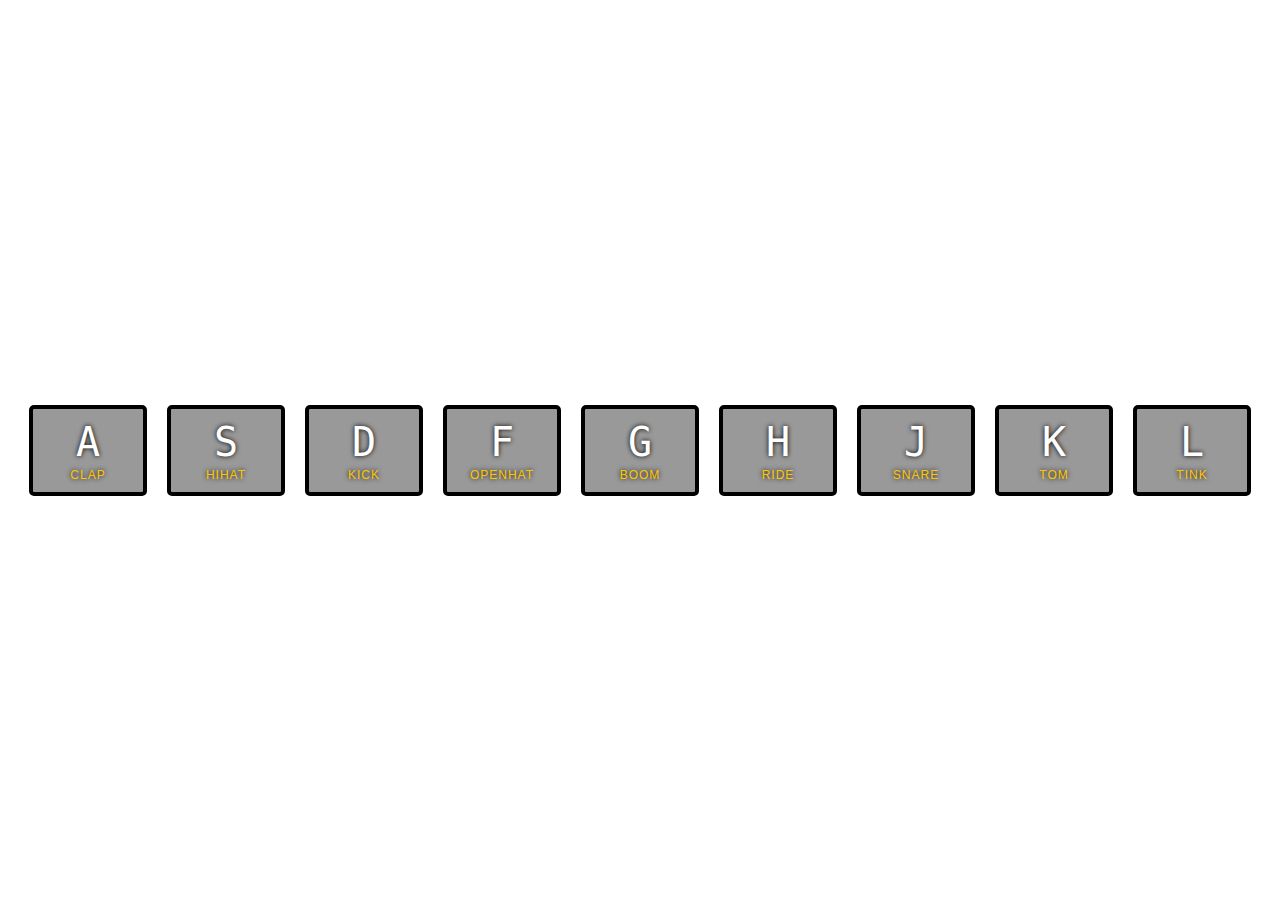
<file: 01 - JavaScript Drum Kit/index.html>
<!DOCTYPE html>
<html lang="en">
  <head>
    <meta charset="UTF-8">
    <title>JS Drum Kit</title>
    <link rel="stylesheet" href="style.css">
  </head>
  <body>
    <div class="keys">
      <div data-key="65" class="key">
        <kbd>A</kbd>
        <span class="sound">clap</span>
      </div>
      <div data-key="83" class="key">
        <kbd>S</kbd>
        <span class="sound">hihat</span>
      </div>
      <div data-key="68" class="key">
        <kbd>D</kbd>
        <span class="sound">kick</span>
      </div>
      <div data-key="70" class="key">
        <kbd>F</kbd>
        <span class="sound">openhat</span>
      </div>
      <div data-key="71" class="key">
        <kbd>G</kbd>
        <span class="sound">boom</span>
      </div>
      <div data-key="72" class="key">
        <kbd>H</kbd>
        <span class="sound">ride</span>
      </div>
      <div data-key="74" class="key">
        <kbd>J</kbd>
        <span class="sound">snare</span>
      </div>
      <div data-key="75" class="key">
        <kbd>K</kbd>
        <span class="sound">tom</span>
      </div>
      <div data-key="76" class="key">
        <kbd>L</kbd>
        <span class="sound">tink</span>
      </div>
    </div>

    <audio data-key="65" src="sounds/clap.wav"></audio>
    <audio data-key="83" src="sounds/hihat.wav"></audio>
    <audio data-key="68" src="sounds/kick.wav"></audio>
    <audio data-key="70" src="sounds/openhat.wav"></audio>
    <audio data-key="71" src="sounds/boom.wav"></audio>
    <audio data-key="72" src="sounds/ride.wav"></audio>
    <audio data-key="74" src="sounds/snare.wav"></audio>
    <audio data-key="75" src="sounds/tom.wav"></audio>
    <audio data-key="76" src="sounds/tink.wav"></audio>
    <script>
      function playSound(e) {
        const audio = document.querySelector(`audio[data-key="${e.keyCode}"]`);
        const key = document.querySelector(`.key[data-key="${e.keyCode}"]`);
        if (!audio) return;
        audio.currentTime = 0;
        audio.play();
        key.classList.add('playing');
      }

      function removeTransform(e) {
        if (e.propertyName !== 'transform') return;
        this.classList.remove('playing');
      }

      const keys = document.querySelectorAll('.key');
      keys.forEach(key => key.addEventListener('transitionend', removeTransform));
      window.addEventListener('keydown', playSound);
    </script>
  </body>
</html>
</file>
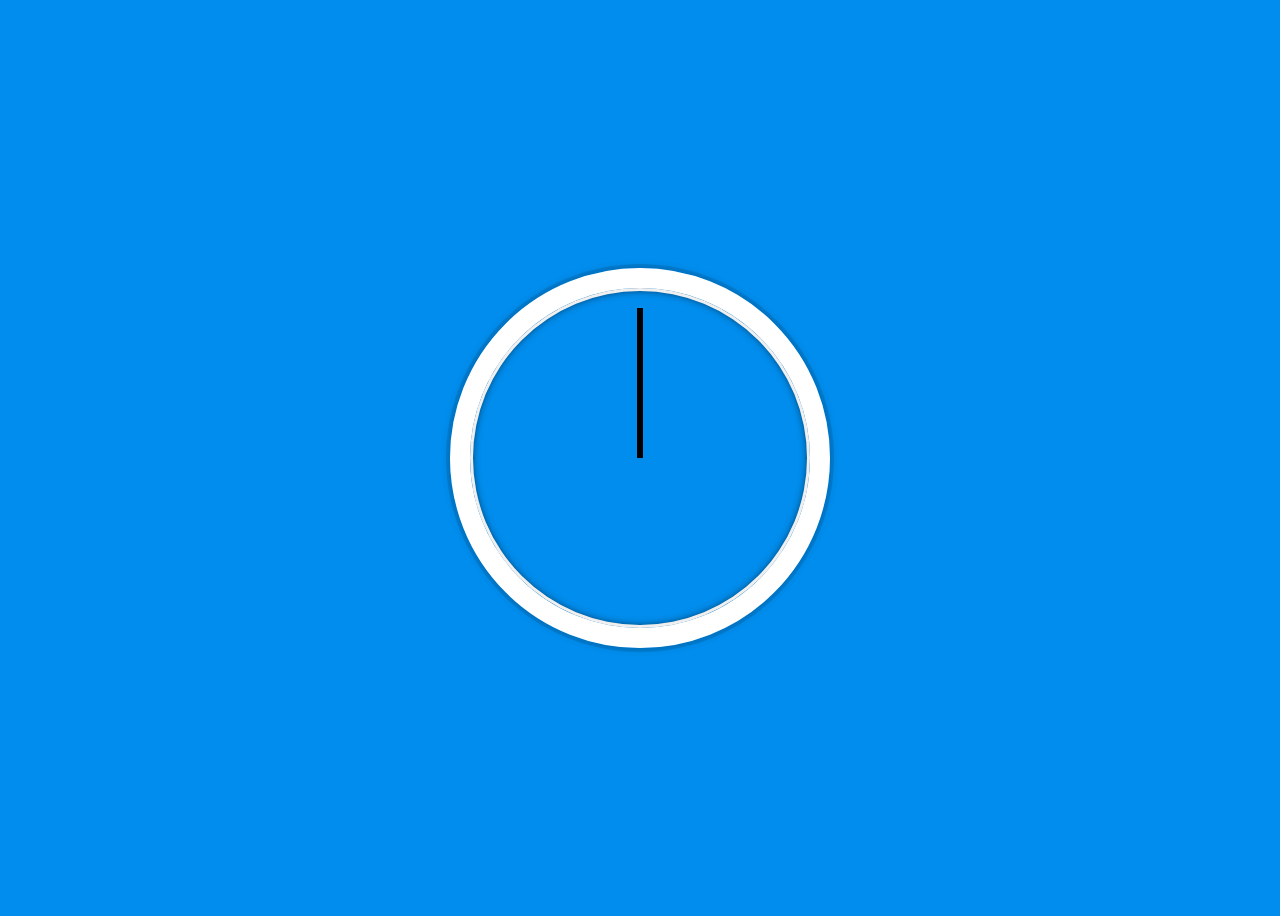
<file: 02 - JS + CSS Clock/index.html>
<!DOCTYPE html>
<html lang="en">
  <head>
    <meta charset="UTF-8">
    <title>JS + CSS Clock</title>
    <link rel="stylesheet" href="styles.css">
  </head>
  <body>
      <div class="clock">
        <div class="clock-face">
          <div class="hand hour-hand"></div>
          <div class="hand min-hand"></div>
          <div class="hand second-hand"></div>
        </div>
      </div>
  </body>
</html>
</file>
<file: 01 - JavaScript Drum Kit/style.css>
html {
  font-size: 10px;
  background:url(http://i.imgur.com/b9r5sEL.jpg) bottom center;
  background-size: cover;
}
body,html {
  margin: 0;
  padding: 0;
  font-family: sans-serif;
}

.keys {
  display:flex;
  flex:1;
  min-height:100vh;
  align-items: center;
  justify-content: center;
}

.key {
  border:4px solid black;
  border-radius:5px;
  margin:1rem;
  font-size: 1.5rem;
  padding:1rem .5rem;
  transition:all .07s;
  width:100px;
  text-align: center;
  color:white;
  background:rgba(0,0,0,0.4);
  text-shadow:0 0 5px black;
}

.playing {
  transform:scale(1.1);
  border-color:#ffc600;
  box-shadow: 0 0 10px #ffc600;
}

kbd {
  display: block;
  font-size: 40px;
}

.sound {
  font-size: 1.2rem;
  text-transform: uppercase;
  letter-spacing: 1px;
  color:#ffc600;
}
</file>
<file: 02 - JS + CSS Clock/styles.css>
html {
  background: #018DED url(http://unsplash.it/1500/1000?image=881&blur=50);
  background-size: cover;
  font-family: 'helvetica neue';
  text-align: center;
  font-size: 10px;
}

body {
  font-size: 2rem;
  display: flex;
  flex: 1;
  min-height: 100vh;
  align-items: center;
}

.clock {
  width: 30rem;
  height: 30rem;
  border: 20px solid white;
  border-radius: 50%;
  margin: 50px auto;
  position: relative;
  padding: 2rem;
  box-shadow: 0 0 0 4px rgba(0, 0, 0, 0.1), inset 0 0 0 3px #EFEFEF, inset 0 0 10px black, 0 0 10px rgba(0, 0, 0, 0.2);
}

.clock-face {
  position: relative;
  width: 100%;
  height: 100%;
  transform: translateY(-3px);
  /* account for the height of the clock hands */
}

.hand {
  width: 50%;
  height: 6px;
  background: black;
  position: absolute;
  top: 50%;
  transform-origin: 100%;
  transform: rotate(90deg);
  transition: all .5s;
  transition-timing-function: cubic-bezier(0.23, 3.13, 0.58, 1);
}
</file>
